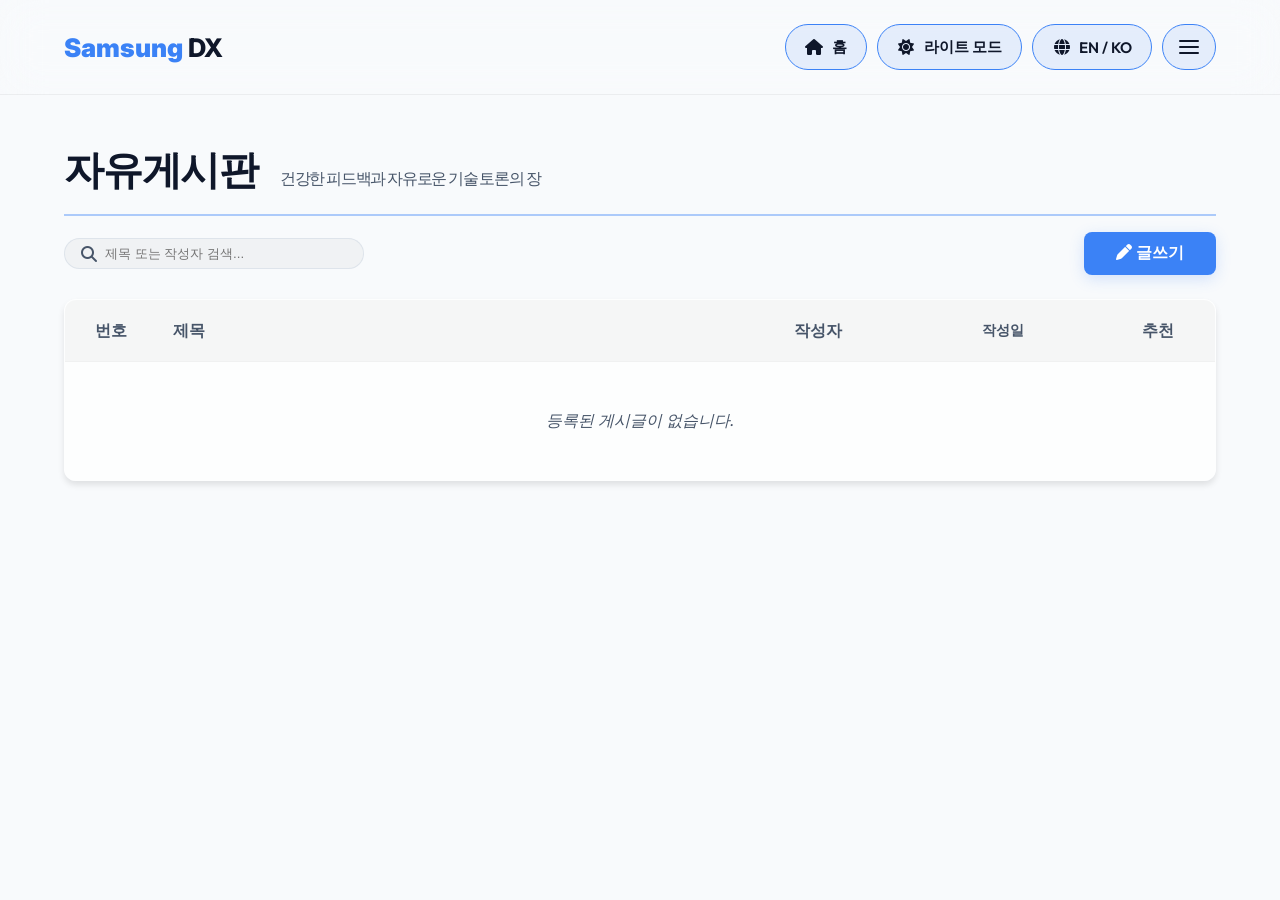
<file: board.html>
<!DOCTYPE html>
<html lang="ko">
<head>
    <meta charset="UTF-8">
    <meta name="viewport" content="width=device-width, initial-scale=1.0">
    <title>자유게시판 | Samsung DX</title>
    
    <!-- Fonts & Icons -->
    <link href="https://fonts.googleapis.com/css2?family=Inter:wght@300;400;500;600;800&family=Outfit:wght@400;600;800;900&display=swap" rel="stylesheet">
    <link rel="stylesheet" href="https://cdnjs.cloudflare.com/ajax/libs/font-awesome/6.4.0/css/all.min.css">
    
    <style>
        :root {
            /* Default Dark Mode */
            --bg-base: #030712;
            --bg-bento: rgba(17, 24, 39, 0.6);
            --bg-bento-hover: rgba(31, 41, 55, 0.8);
            --border-bento: rgba(59, 130, 246, 0.2);
            --border-highlight: rgba(59, 130, 246, 0.6);
            --text-primary: #f8fafc;
            --text-secondary: #cbd5e1;
            --accent-primary: #3b82f6;
            --accent-glow: 0 0 20px rgba(59, 130, 246, 0.5);
            --radius-lg: 24px;
            --transition: all 0.3s ease;
        }

        body.light-mode {
            --bg-base: #f8fafc;
            --bg-bento: rgba(255, 255, 255, 0.8);
            --bg-bento-hover: rgba(255, 255, 255, 1);
            --border-bento: rgba(203, 213, 225, 0.5);
            --border-highlight: rgba(59, 130, 246, 0.4);
            --text-primary: #0f172a;
            --text-secondary: #475569;
            --accent-glow: 0 4px 15px rgba(59, 130, 246, 0.2);
        }

        * { margin: 0; padding: 0; box-sizing: border-box; }
        
        body {
            background-color: var(--bg-base);
            color: var(--text-primary);
            font-family: 'Inter', sans-serif;
            min-height: 100vh;
            overflow-x: hidden;
            padding-bottom: 5rem;
            transition: background-color 0.5s ease, color 0.5s ease;
        }
        
        h1, h2, h3 { font-family: 'Outfit', sans-serif; font-weight: 800; letter-spacing: -0.03em; word-break: keep-all; }
        p { line-height: 1.6; word-break: keep-all; }

        /* Custom Scrollbar */
        ::-webkit-scrollbar { width: 6px; height: 6px; }
        ::-webkit-scrollbar-track { background: transparent; }
        ::-webkit-scrollbar-thumb { background: rgba(130, 130, 130, 0.4); border-radius: 10px; }
        ::-webkit-scrollbar-thumb:hover { background: rgba(130, 130, 130, 0.6); }

        /* Top Navigation */
        .navbar {
            display: flex;
            flex-direction: column;
            justify-content: center;
            align-items: stretch;
            padding: 1.5rem 5%;
            position: sticky;
            top: 0;
            z-index: 100;
            backdrop-filter: blur(20px);
            -webkit-backdrop-filter: blur(20px);
            border-bottom: 1px solid rgba(255,255,255,0.05);
            transition: all 0.3s ease;
        }
        body.light-mode .navbar { border-bottom: 1px solid rgba(0,0,0,0.05); }

        @keyframes expandMenu {
            from { opacity: 0; clip-path: inset(0 0 100% 0); transform: translateY(-10px); }
            to { opacity: 1; clip-path: inset(0 0 0 0); transform: translateY(0); }
        }

        /* Premium Morphing Hamburger */
        .hamburger-container {
            width: 20px;
            height: 14px;
            display: flex;
            flex-direction: column;
            justify-content: space-between;
            position: relative;
        }
        .ham-line {
            display: block;
            height: 2px;
            width: 100%;
            border-radius: 2px;
            background-color: var(--text-primary);
            transition: transform 0.4s cubic-bezier(0.4, 0, 0.2, 1), opacity 0.3s ease;
            transform-origin: center;
        }
        .hamburger-container.is-active .ham-line:nth-child(1) {
            transform: translateY(6px) rotate(45deg);
        }
        .hamburger-container.is-active .ham-line:nth-child(2) {
            opacity: 0;
            transform: scaleX(0);
        }
        .hamburger-container.is-active .ham-line:nth-child(3) {
            transform: translateY(-6px) rotate(-45deg);
        }

        .logo { font-size: 1.6rem; color: var(--text-primary); text-decoration: none; font-weight: 800; }
        .logo span { color: var(--accent-primary); font-weight: 900; }
        
        .glow-btn {
            background: rgba(59, 130, 246, 0.1); color: var(--text-primary);
            border: 1px solid var(--accent-primary); padding: 0.6rem 1.2rem;
            border-radius: 24px; cursor: pointer; font-weight: 600; transition: var(--transition);
            display: flex; align-items: center; justify-content: center; gap: 8px;
            height: 46px; white-space: nowrap; font-size: 0.95rem; text-decoration: none;
            font-family: 'Outfit';
        }
        .glow-btn i { font-size: 1rem; width: 1.2rem; text-align: center; }
        .glow-btn:hover { background: var(--accent-primary); box-shadow: var(--accent-glow); transform: translateY(-2px); }

        /* Board Container Layout */
        .page-container { max-width: 1200px; margin: 3rem auto; padding: 0 1.5rem; }
        .board-header { 
            display: flex; justify-content: space-between; align-items: flex-end; 
            margin-bottom: 1rem; border-bottom: 2px solid var(--border-highlight); padding-bottom: 1rem;
        }
        .board-header h1 { font-size: 2.5rem; }
        .board-header .subtitle { color: var(--text-secondary); margin-left: 1rem; font-weight: 400; font-size: 1rem; }
        
        .board-controls { display: flex; justify-content: space-between; margin-bottom: 1.5rem; align-items: center; }
        .search-bar { 
            display: flex; align-items: center; background: rgba(255,255,255,0.05); 
            border: 1px solid var(--border-bento); border-radius: 20px; padding: 0.4rem 1rem;
        }
        body.light-mode .search-bar { background: rgba(0,0,0,0.03); }
        .search-bar input { background: transparent; border: none; color: var(--text-primary); outline: none; padding-left: 0.5rem; width: 250px; }
        .primary-btn { 
            padding: 0.7rem 2rem; background: var(--accent-primary); color: white; 
            border: none; border-radius: 8px; font-weight: 600; cursor: pointer; 
            transition: 0.2s; box-shadow: var(--accent-glow); font-size: 1rem;
        }
        .primary-btn:hover { filter: brightness(1.1); transform: translateY(-2px); }

        /* List Table */
        .board-list { width: 100%; border-collapse: collapse; background: var(--bg-bento); border-radius: 12px; overflow: hidden; box-shadow: 0 4px 6px rgba(0,0,0,0.1); }
        body.light-mode .board-list { border: 1px solid var(--border-bento); }
        .board-list th, .board-list td { padding: 1.2rem 1rem; text-align: center; border-bottom: 1px solid rgba(255,255,255,0.05); }
        body.light-mode .board-list th, body.light-mode .board-list td { border-bottom-color: rgba(0,0,0,0.05); }
        .board-list th { color: var(--text-secondary); font-weight: 600; background: rgba(0,0,0,0.2); }
        body.light-mode .board-list th { background: rgba(0,0,0,0.03); }
        
        .board-list tr { transition: background 0.2s; }
        .board-list tr:hover { background: rgba(255,255,255,0.05); }
        body.light-mode .board-list tr:hover { background: rgba(0,0,0,0.02); }
        
        .col-id { width: 8%; color: var(--text-secondary); }
        .col-title { width: 50%; text-align: left !important; cursor: pointer; transition: 0.2s; font-weight: 500; }
        .col-title:hover { color: var(--accent-primary); text-decoration: underline; }
        .col-author { width: 15%; }
        .col-date { width: 17%; color: var(--text-secondary); font-size: 0.9rem; }
        .col-likes { width: 10%; color: #ef4444; font-weight: 600; }

        .lock-icon { color: var(--text-secondary); margin-right: 6px; font-size: 0.9em; }
        .empty-row { padding: 3rem !important; color: var(--text-secondary); font-style: italic; }

        /* Modal Overlay */
        .modal {
            position: fixed;
            top: 0; left: 0; width: 100%; height: 100%;
            background: rgba(0,0,0,0.4);
            backdrop-filter: blur(20px);
            -webkit-backdrop-filter: blur(20px);
            z-index: 2000;
            display: flex;
            justify-content: center;
            align-items: center;
            opacity: 0;
            visibility: hidden;
            transition: opacity 0.4s ease, visibility 0.4s;
        }
        .modal.active {
            opacity: 1;
            visibility: visible;
        }
        .modal-content {
            background: var(--bg-bento);
            border: 1px solid var(--border-highlight);
            border-radius: 40px;
            width: 95vw;
            max-width: 1200px;
            max-height: 85vh;
            padding: 3rem;
            position: relative;
            box-shadow: 0 25px 50px -12px rgba(0,0,0,0.5);
            transform: scale(0.95) translateY(20px);
            transition: all 0.4s cubic-bezier(0.16, 1, 0.3, 1);
            overflow-y: auto;
        }
        body.light-mode .modal-content {
            background: rgba(255, 255, 255, 0.95);
        }
        .modal.active .modal-content {
            transform: scale(1) translateY(0);
        }
        
        .close-modal {
            position: absolute;
            top: 1.5rem;
            right: 1.5rem;
            width: 40px;
            height: 40px;
            background: rgba(255, 255, 255, 0.1);
            border: none;
            color: var(--text-primary);
            border-radius: 50%;
            display: flex;
            align-items: center;
            justify-content: center;
            font-size: 1.2rem;
            cursor: pointer;
            transition: all 0.2s;
            z-index: 10;
        }
        .close-modal:hover {
            transform: rotate(90deg) scale(1.1);
            background: var(--accent-primary) !important;
            color: white !important;
        }
        body.light-mode .close-modal {
            background: rgba(0, 0, 0, 0.05);
            color: var(--text-primary);
        }
        body.light-mode .close-modal:hover {
            background: var(--accent-primary) !important;
            color: white !important;
        }

        /* Form Elements inside Modal */
        .form-group { margin-bottom: 1.2rem; }
        .form-input { 
            width: 100%; background: rgba(0,0,0,0.3); border: 1px solid var(--border-bento); 
            color: var(--text-primary); padding: 0.8rem 1rem; border-radius: 8px; font-family: 'Inter'; font-size: 1rem;
        }
        body.light-mode .form-input { background: white; border-color: #cbd5e1; color: #0f172a; }
        .form-input:focus { outline: none; border-color: var(--accent-primary); }
        
        /* Custom View Post Modal specific */
        .view-title { font-size: 1.8rem; margin-bottom: 0.5rem; word-break: break-all;}
        .view-meta { display: flex; gap: 1rem; color: var(--text-secondary); font-size: 0.9rem; margin-bottom: 1.5rem; padding-bottom: 1rem; border-bottom: 1px solid rgba(255,255,255,0.1); }
        body.light-mode .view-meta { border-bottom-color: rgba(0,0,0,0.1); }
        .view-content { min-height: 150px; font-size: 1.05rem; line-height: 1.7; white-space: pre-wrap; margin-bottom: 2rem; color: var(--text-primary); }
        .view-actions { display: flex; justify-content: space-between; align-items: center; margin-top: 2rem; padding-top: 1rem; border-top: 1px solid rgba(255,255,255,0.1); }
        body.light-mode .view-actions { border-top-color: rgba(0,0,0,0.1); }
        
        .view-btn { background: none; border: none; color: var(--text-secondary); cursor: pointer; font-size: 1rem; display: flex; align-items: center; gap: 8px; transition: 0.2s; }
        .view-btn:hover { color: var(--accent-primary); }

        @media (max-width: 768px) {
            .board-controls { flex-direction: column; gap: 1rem; align-items: stretch; }
            .col-author, .col-date, .col-id { display: none; }
            .col-title { width: 80%; }
            .modal-content { padding: 1.5rem; }
        }
    </style>
</head>
<body>
    <nav class="navbar">
        <div style="display: flex; justify-content: space-between; align-items: center; width: 100%;">
            <a href="index.html" class="logo">
                <span>Samsung</span> DX
            </a>
            <div style="display: flex; gap: 0.6rem; align-items: center;">
                <a href="index.html" class="glow-btn">
                    <i class="fa-solid fa-house"></i>
                    <span data-i18n="nav_home">홈</span>
                </a>
                <button class="glow-btn" id="themeToggle" onclick="toggleTheme()" title="Theme Toggle">
                    <i class="fa-solid fa-moon"></i>
                    <span id="themeText" data-i18n="theme_dark">다크 모드</span>
                </button>
                <button class="glow-btn" onclick="toggleLanguage()">
                    <i class="fa-solid fa-globe"></i>
                    <span>EN / KO</span>
                </button>
                <button class="glow-btn" onclick="toggleMenu()" title="전체 메뉴" style="padding-left: 1rem; padding-right: 1rem;">
                    <div id="hamburgerIcon" class="hamburger-container">
                        <span class="ham-line"></span>
                        <span class="ham-line"></span>
                        <span class="ham-line"></span>
                    </div>
                </button>
            </div>
        </div>

        <div id="navMenu" class="nav-menu-bento">
            <div class="menu-bento-container" style="display: grid; grid-template-columns: repeat(auto-fit, minmax(300px, 1fr)); gap: 1.5rem; padding: 3rem 5%; max-width: 1400px; margin: 0 auto;">
                
                <!-- Navigation Card -->
                <div class="menu-group-card" style="--order: 1;">
                    <div class="menu-group-label">About & Achievements</div>
                    <div class="menu-items-grid">
                        <a href="index.html#hero" class="menu-item-link" data-i18n="nav_vision"></a>
                        <a href="index.html#profile" class="menu-item-link" data-i18n="nav_profile"></a>
                        <a href="index.html#awards" class="menu-item-link" data-i18n="nav_awards"></a>
                    </div>
                </div>
                
                <!-- Projects Card -->
                <div class="menu-group-card" style="--order: 2;">
                    <div class="menu-group-label">Project Portfolio</div>
                    <div class="menu-items-grid">
                        <a href="index.html#project-rc" class="menu-item-link" data-i18n="nav_rc"></a>
                        <a href="index.html#project-robot" class="menu-item-link" data-i18n="nav_robot"></a>
                        <a href="index.html#project-fridge" class="menu-item-link" data-i18n="nav_fridge"></a>
                    </div>
                </div>

                <!-- Social & Contact Card -->
                <div class="menu-group-card" style="--order: 3;">
                    <div class="menu-group-label">Connect</div>
                    <div class="menu-items-grid">
                        <a href="https://www.youtube.com/@%EA%B8%88%EC%84%B1%EA%B3%A8%EB%93%9C%EC%8A%A4%ED%83%80" target="_blank" class="menu-item-link" data-i18n="nav_youtube"></a>
                        <a href="mailto:jyoung0588@dongyang.ac.kr" class="menu-item-link" data-i18n="nav_email"></a>
                        <a href="tel:010-4408-0588" class="menu-item-link" data-i18n="nav_phone"></a>
                    </div>
                </div>
            </div>
            
            <style>
                .nav-menu-bento {
                    max-height: 0;
                    opacity: 0;
                    overflow: hidden;
                    transition: all 0.6s cubic-bezier(0.4, 0, 0.2, 1);
                    background: transparent;
                    backdrop-filter: blur(25px);
                    -webkit-backdrop-filter: blur(25px);
                    margin-top: 0;
                }
                .nav-menu-bento.active {
                    max-height: 600px;
                    opacity: 1;
                    margin-top: 1.5rem;
                }
                .menu-group-card {
                    background: var(--bg-bento);
                    border: 1px solid var(--border-bento);
                    border-radius: 20px;
                    padding: 1.5rem;
                    text-align: left;
                    opacity: 0;
                    transform: translateY(20px);
                    transition: all 0.5s cubic-bezier(0.4, 0, 0.2, 1);
                }
                .nav-menu-bento.active .menu-group-card {
                    opacity: 1;
                    transform: translateY(0);
                    transition-delay: calc(var(--order) * 0.1s + 0.2s);
                }
                .menu-group-card:hover {
                    border-color: var(--border-highlight);
                    background: var(--bg-bento-hover);
                    transform: translateY(-5px);
                    box-shadow: 0 10px 30px rgba(0,0,0,0.2);
                }
                .menu-group-label {
                    font-size: 0.7rem;
                    text-transform: uppercase;
                    color: var(--accent-primary);
                    font-weight: 800;
                    letter-spacing: 2px;
                    margin-bottom: 1.2rem;
                    opacity: 0.8;
                }
                .menu-items-grid {
                    display: flex;
                    flex-direction: column;
                    gap: 0.5rem;
                }
                .menu-item-link {
                    padding: 0.8rem 1rem;
                    border-radius: 12px;
                    color: var(--text-primary);
                    text-decoration: none;
                    font-weight: 600;
                    display: flex;
                    align-items: center;
                    gap: 1rem;
                    transition: all 0.2s cubic-bezier(0.4, 0, 0.2, 1);
                    font-size: 1rem;
                    border: 1px solid transparent;
                }
                .menu-item-link i {
                    width: 24px;
                    font-size: 1.2rem;
                    color: var(--accent-primary);
                    text-align: center;
                }
                .menu-item-link:hover {
                    background: rgba(59, 130, 246, 0.1);
                    border-color: rgba(59, 130, 246, 0.2);
                    transform: translateX(8px);
                    color: var(--accent-primary);
                }
                body.light-mode .menu-group-card {
                    background: rgba(255, 255, 255, 0.9);
                    border-color: rgba(0, 0, 0, 0.05);
                }

                /* Comment Section Styles */
                .comment-section {
                    margin-top: 2rem;
                    padding-top: 1.5rem;
                    border-top: 1px solid var(--border-bento);
                }
                .comment-header {
                    font-weight: 700;
                    margin-bottom: 1rem;
                    display: flex;
                    align-items: center;
                    gap: 0.5rem;
                    color: var(--text-primary);
                }
                #commentCount {
                    color: var(--accent-primary);
                }
                .comment-list {
                    display: flex;
                    flex-direction: column;
                    gap: 1rem;
                    margin-bottom: 1.5rem;
                    max-height: 300px;
                    overflow-y: auto;
                    padding-right: 0.5rem;
                }
                .comment-item {
                    padding: 0.8rem;
                    background: rgba(255, 255, 255, 0.03);
                    border-radius: 12px;
                    border: 1px solid rgba(255, 255, 255, 0.05);
                }
                .comment-meta {
                    display: flex;
                    justify-content: space-between;
                    font-size: 0.8rem;
                    margin-bottom: 0.4rem;
                }
                .comment-author {
                    font-weight: 700;
                    color: var(--accent-primary);
                }
                .comment-date {
                    color: var(--text-secondary);
                    font-size: 0.75rem;
                }
                .comment-body {
                    color: var(--text-primary);
                    font-size: 0.9rem;
                    line-height: 1.4;
                    word-break: break-all;
                }
                .comment-delete {
                    cursor: pointer;
                    color: #ef4444;
                    opacity: 0.6;
                    margin-left: 0.5rem;
                }
                .comment-delete:hover {
                    opacity: 1;
                }
                .comment-form {
                    background: rgba(255, 255, 255, 0.05);
                    padding: 1rem;
                    border-radius: 12px;
                }
                .comment-input {
                    background: rgba(0, 0, 0, 0.2);
                    border: 1px solid rgba(255, 255, 255, 0.1);
                    border-radius: 8px;
                    padding: 0.5rem 0.8rem;
                    color: white;
                    font-size: 0.9rem;
                }
                .comment-input:focus {
                    outline: none;
                    border-color: var(--accent-primary);
                }
                .comment-submit-btn {
                    background: var(--accent-primary);
                    color: white;
                    border: none;
                    border-radius: 8px;
                    padding: 0.5rem 1.2rem;
                    font-weight: 700;
                    cursor: pointer;
                    transition: 0.2s;
                }
                .comment-submit-btn:hover {
                    transform: translateY(-2px);
                    box-shadow: 0 4px 12px rgba(59, 130, 246, 0.3);
                }
                body.light-mode .comment-item {
                    background: rgba(0, 0, 0, 0.02);
                    border-color: rgba(0, 0, 0, 0.05);
                }
                body.light-mode .comment-input {
                    background: white;
                    border-color: #ddd;
                    color: #333;
                }
                .comment-actions {
                    display: flex;
                    gap: 1rem;
                    margin-top: 0.6rem;
                    border-top: 1px solid rgba(255, 255, 255, 0.05);
                    padding-top: 0.5rem;
                    justify-content: flex-end;
                }
                .comment-action-btn {
                    font-size: 0.75rem;
                    cursor: pointer;
                    display: flex;
                    align-items: center;
                    gap: 0.3rem;
                    transition: 0.2s;
                    color: var(--text-secondary);
                }
                .comment-action-btn.like:hover {
                    color: var(--accent-primary);
                }
                .comment-action-btn.dislike:hover {
                    color: #ef4444;
                }
                body.light-mode .comment-actions {
                    border-top-color: rgba(0, 0, 0, 0.05);
                }
            </style>
        </div>
        <script>
            function toggleMenu() {
                const menu = document.getElementById('navMenu');
                const hamburgerIcon = document.getElementById('hamburgerIcon');
                
                menu.classList.toggle('active');
                hamburgerIcon.classList.toggle('is-active');
            }
        </script>
    </nav>

    <div class="page-container">
        <div class="board-header">
            <div>
                <h1 data-i18n="board_page_title">자유게시판 <span class="subtitle">건강한 피드백과 자유로운 기술 토론의 장</span></h1>
            </div>
        </div>

        <div class="board-controls">
            <div class="search-bar">
                <i class="fa-solid fa-magnifying-glass" style="color: var(--text-secondary);"></i>
                <input type="text" id="searchInput" placeholder="제목 또는 작성자 검색..." onkeyup="if(event.key==='Enter') renderBoard()" data-i18n="board_search_ph">
            </div>
            <button class="primary-btn" onclick="openModal('writeModal')" data-i18n="board_btn_write"><i class="fa-solid fa-pen"></i> 글쓰기</button>
        </div>

        <table class="board-list">
            <thead>
                <tr>
                    <th class="col-id" data-i18n="col_id">번호</th>
                    <th class="col-title" data-i18n="col_title">제목</th>
                    <th class="col-author" data-i18n="col_author">작성자</th>
                    <th class="col-date" data-i18n="col_date">작성일</th>
                    <th class="col-likes" data-i18n="col_likes">추천</th>
                </tr>
            </thead>
            <tbody id="boardTableBody">
                <!-- Rows render here -->
            </tbody>
        </table>
    </div>

    <!-- Write Modal -->
    <div id="writeModal" class="modal" onclick="if(event.target===this) closeModal('writeModal')">
        <div class="modal-content">
            <i class="fa-solid fa-xmark close-modal" onclick="closeModal('writeModal')"></i>
            <h2 style="margin-bottom: 1.5rem;" data-i18n="modal_write_title">게시글 작성</h2>
            <div class="form-group">
                <input type="text" id="writeTitle" class="form-input" placeholder="제목을 입력하세요" data-i18n="modal_ph_title">
            </div>
            <div style="display: flex; gap: 1rem;">
                <div class="form-group" style="flex: 1;">
                    <input type="text" id="writeName" class="form-input" placeholder="작성자 이름" data-i18n="modal_ph_name">
                </div>
                <div class="form-group" style="flex: 1;">
                    <input type="password" id="writePw" class="form-input" placeholder="비밀번호 (수정/삭제용)" autocomplete="new-password" data-i18n="modal_ph_pw">
                </div>
            </div>
            <div class="form-group">
                <label style="display: flex; align-items: center; gap: 0.5rem; cursor: pointer; color: var(--text-secondary); margin-bottom: 1rem;">
                    <input type="checkbox" id="writeSecret" style="transform: scale(1.2);"> <span data-i18n="modal_secret">🔒 비밀글로 작성하기</span>
                </label>
            </div>
            <div class="form-group">
                <textarea id="writeContent" class="form-input" rows="8" placeholder="내용을 자유롭게 입력해주세요!" style="resize: vertical;" data-i18n="modal_ph_content"></textarea>
            </div>
            <button class="primary-btn" style="width: 100%;" onclick="submitPost()" data-i18n="modal_btn_submit">등록하기</button>
        </div>
    </div>

    <!-- View Modal -->
    <div id="viewModal" class="modal" onclick="if(event.target===this) closeModal('viewModal')">
        <div class="modal-content">
            <i class="fa-solid fa-xmark close-modal" onclick="closeModal('viewModal')"></i>
            <h2 id="viewTitle" class="view-title">제목</h2>
            <div class="view-meta">
                <span><i class="fa-solid fa-user"></i> <span id="viewAuthor">작성자</span></span>
                <span><i class="fa-regular fa-clock"></i> <span id="viewDate">작성일</span></span>
            </div>
            <div id="viewContent" class="view-content">내용</div>
            
            <div class="view-actions">
                <button class="view-btn" id="btnLike" style="color: #ef4444; font-weight: 600;" onclick="likeCurrentPost()">
                    <span data-i18n="modal_btn_like"><i class="fa-solid fa-heart"></i> 추천</span> <span id="viewLikes">0</span>
                </button>
                <button class="view-btn" onclick="deleteCurrentPost()" data-i18n="modal_btn_delete">
                    <i class="fa-solid fa-trash"></i> 삭제
                </button>
            </div>

            <!-- Comment Section -->
            <div class="comment-section">
                <div class="comment-header">
                    <i class="fa-solid fa-comments"></i> 댓글 <span id="commentCount">0</span>
                </div>
                
                <div id="commentList" class="comment-list">
                    <!-- Comments render here -->
                </div>

                <div class="comment-form">
                    <div style="display: flex; gap: 0.5rem; margin-bottom: 0.5rem;">
                        <input type="text" id="commentName" placeholder="작성자" class="comment-input" style="flex: 1;">
                        <input type="password" id="commentPw" placeholder="비밀번호" class="comment-input" style="flex: 1;">
                    </div>
                    <div style="display: flex; gap: 0.5rem;">
                        <textarea id="commentContent" placeholder="댓글을 남겨보세요..." class="comment-input" style="flex: 1; resize: none;" rows="2"></textarea>
                        <button class="comment-submit-btn" onclick="submitComment()">등록</button>
                    </div>
                </div>
            </div>
        </div>
    </div>

    <script>
        let currentOpenPostId = null;

        // Theme Logic
        function updateThemeUI(isLight) {
            const icon = document.querySelector('#themeToggle i');
            const textSpan = document.getElementById('themeText');
            icon.className = isLight ? 'fa-solid fa-sun' : 'fa-solid fa-moon';
            if (textSpan) {
                const key = isLight ? 'theme_light' : 'theme_dark';
                textSpan.setAttribute('data-i18n', key);
                if (typeof i18n !== 'undefined' && i18n[currentLang]) {
                    textSpan.innerText = i18n[currentLang][key];
                }
            }
        }

        function toggleTheme() {
            const isLight = document.body.classList.toggle('light-mode');
            localStorage.setItem('portfolio-theme', isLight ? 'light' : 'dark');
            updateThemeUI(isLight);
        }
        (function() {
            const savedTheme = localStorage.getItem('portfolio-theme');
            const isLight = savedTheme !== 'dark';
            if (isLight) {
                document.body.classList.add('light-mode');
            } else {
                document.body.classList.remove('light-mode');
            }
            updateThemeUI(isLight);
        })();

        // Modal Logic
        function openModal(id) {
            document.getElementById(id).classList.add('active');
        }
        function closeModal(id) {
            document.getElementById(id).classList.remove('active');
        }

        // Board Logic
        function getMessages() {
            let messages = JSON.parse(localStorage.getItem('amk_board')) || [];
            // Migrate legacy data
            let needsSave = false;
            messages.forEach(msg => {
                if(!msg.id) { msg.id = Date.now().toString(36) + Math.random().toString(36).substr(2); needsSave = true; }
                if(msg.likes === undefined) { msg.likes = 0; needsSave = true; }
                if(msg.password === undefined) { msg.password = '0000'; needsSave = true; }
                if(msg.title === undefined) { msg.title = "자유게시판 게시글입니다."; needsSave = true; }
            });
            if(needsSave) localStorage.setItem('amk_board', JSON.stringify(messages));
            return messages;
        }

        function renderBoard() {
            const tbody = document.getElementById('boardTableBody');
            const searchKeyword = document.getElementById('searchInput').value.toLowerCase().trim();
            const messages = getMessages();
            
            tbody.innerHTML = '';
            
            // Filter
            const filtered = messages.filter(m => 
                m.title.toLowerCase().includes(searchKeyword) || 
                m.name.toLowerCase().includes(searchKeyword)
            ).reverse(); // newest first
            
            if (filtered.length === 0) {
                const emptyMsg = (typeof currentLang !== 'undefined' && currentLang === 'en') ? "No posts found." : "등록된 게시글이 없습니다.";
                tbody.innerHTML = `<tr><td colspan="5" class="empty-row">${emptyMsg}</td></tr>`;
                return;
            }

            filtered.forEach((msg, idx) => {
                const tr = document.createElement('tr');
                const secretTxt = (typeof currentLang !== 'undefined' && currentLang === 'en') ? "Secret Post." : "비밀글입니다.";
                const commentCount = (msg.comments && msg.comments.length > 0) ? ` <span style="color: var(--accent-primary); font-size: 0.85rem; font-weight: 700;">[${msg.comments.length}]</span>` : '';
                const displayTitle = (msg.isSecret ? `<i class="fa-solid fa-lock lock-icon"></i>${secretTxt}` : msg.title) + commentCount;
                
                tr.innerHTML = `
                    <td class="col-id">${filtered.length - idx}</td>
                    <td class="col-title">${displayTitle}</td>
                    <td class="col-author">${msg.name}</td>
                    <td class="col-date">${msg.date}</td>
                    <td class="col-likes">${msg.likes > 0 ? '<i class="fa-solid fa-heart"></i> ' + msg.likes : '-'}</td>
                `;
                tr.querySelector('.col-title').onclick = () => viewPost(msg.id);
                tbody.appendChild(tr);
            });
        }

        function submitPost() {
            const title = document.getElementById('writeTitle').value.trim();
            const name = document.getElementById('writeName').value.trim();
            const password = document.getElementById('writePw').value.trim();
            const content = document.getElementById('writeContent').value.trim();
            const isSecret = document.getElementById('writeSecret').checked;
            
            if(!title || !name || !password || !content) {
                alert('모든 항목을 입력해주세요.');
                return;
            }
            
            const messages = getMessages();
            const date = new Date().toLocaleDateString('ko-KR', { year: 'numeric', month: '2-digit', day: '2-digit', hour: '2-digit', minute:'2-digit' });
            const id = Date.now().toString(36) + Math.random().toString(36).substr(2);
            
            messages.push({ id, title, name, password, content, date, likes: 0, isSecret });
            localStorage.setItem('amk_board', JSON.stringify(messages));
            
            // Clear
            document.getElementById('writeTitle').value = '';
            document.getElementById('writeName').value = '';
            document.getElementById('writePw').value = '';
            document.getElementById('writeContent').value = '';
            document.getElementById('writeSecret').checked = false;
            
            closeModal('writeModal');
            renderBoard();
        }

        function viewPost(id) {
            const messages = getMessages();
            const msg = messages.find(m => m.id === id);
            if(!msg) return;

            if (msg.isSecret) {
                const pw = prompt('비밀글입니다. 비밀번호를 입력하세요:', '');
                if (pw === null) return;
                if (pw !== msg.password) {
                    alert('비밀번호가 일치하지 않습니다.');
                    return;
                }
            }

            currentOpenPostId = id;
            document.getElementById('viewTitle').textContent = msg.title;
            document.getElementById('viewAuthor').textContent = msg.name;
            document.getElementById('viewDate').textContent = msg.date;
            document.getElementById('viewContent').textContent = msg.content;
            document.getElementById('viewLikes').textContent = msg.likes;
            
            openModal('viewModal');
            renderComments(id);
        }

        function renderComments(postId) {
            const messages = getMessages();
            const msg = messages.find(m => m.id === postId);
            if(!msg) return;

            const commentList = document.getElementById('commentList');
            const commentCount = document.getElementById('commentCount');
            const comments = msg.comments || [];

            commentCount.textContent = comments.length;
            commentList.innerHTML = '';

            if(comments.length === 0) {
                commentList.innerHTML = '<div style="text-align: center; color: var(--text-secondary); font-size: 0.85rem; padding: 1rem;">아직 댓글이 없습니다. 첫 댓글을 남겨보세요!</div>';
                return;
            }

            comments.forEach(c => {
                const item = document.createElement('div');
                item.className = 'comment-item';
                item.innerHTML = `
                    <div class="comment-meta">
                        <div>
                            <span class="comment-author">${c.name}</span>
                            <span class="comment-date">${c.date}</span>
                        </div>
                        <i class="fa-solid fa-trash comment-delete" onclick="deleteComment('${postId}', '${c.id}')"></i>
                    </div>
                    <div class="comment-body">${c.content.replace(/\n/g, '<br>')}</div>
                    <div class="comment-actions">
                        <span class="comment-action-btn like" onclick="likeComment('${postId}', '${c.id}')">
                            <i class="fa-solid fa-thumbs-up"></i> ${c.likes || 0}
                        </span>
                        <span class="comment-action-btn dislike" onclick="dislikeComment('${postId}', '${c.id}')">
                            <i class="fa-solid fa-thumbs-down"></i> ${c.dislikes || 0}
                        </span>
                    </div>
                `;
                commentList.appendChild(item);
            });
        }

        function likeComment(postId, commentId) {
            const messages = getMessages();
            const msg = messages.find(m => m.id === postId);
            const comment = msg.comments.find(c => c.id === commentId);
            if(comment) {
                comment.likes = (comment.likes || 0) + 1;
                localStorage.setItem('amk_board', JSON.stringify(messages));
                renderComments(postId);
            }
        }

        function dislikeComment(postId, commentId) {
            const messages = getMessages();
            const msg = messages.find(m => m.id === postId);
            const comment = msg.comments.find(c => c.id === commentId);
            if(comment) {
                comment.dislikes = (comment.dislikes || 0) + 1;
                localStorage.setItem('amk_board', JSON.stringify(messages));
                renderComments(postId);
            }
        }

        function submitComment() {
            if(!currentOpenPostId) return;

            const name = document.getElementById('commentName').value.trim();
            const password = document.getElementById('commentPw').value.trim();
            const content = document.getElementById('commentContent').value.trim();

            if(!name || !password || !content) {
                alert('이름, 비밀번호, 내용을 모두 입력해주세요.');
                return;
            }

            const messages = getMessages();
            const msgIndex = messages.findIndex(m => m.id === currentOpenPostId);
            if(msgIndex === -1) return;

            if(!messages[msgIndex].comments) messages[msgIndex].comments = [];

            const newComment = {
                id: Date.now().toString(36) + Math.random().toString(36).substr(2),
                name,
                password,
                content,
                likes: 0,
                dislikes: 0,
                date: new Date().toLocaleDateString('ko-KR', { month: '2-digit', day: '2-digit', hour: '2-digit', minute:'2-digit' })
            };

            messages[msgIndex].comments.push(newComment);
            localStorage.setItem('amk_board', JSON.stringify(messages));

            // Clear form
            document.getElementById('commentName').value = '';
            document.getElementById('commentPw').value = '';
            document.getElementById('commentContent').value = '';

            renderComments(currentOpenPostId);
        }

        function deleteComment(postId, commentId) {
            const messages = getMessages();
            const msgIndex = messages.findIndex(m => m.id === postId);
            if(msgIndex === -1) return;

            const comments = messages[msgIndex].comments || [];
            const commentIndex = comments.findIndex(c => c.id === commentId);
            if(commentIndex === -1) return;

            const pw = prompt('댓글을 삭제하시겠습니까? 비밀번호를 입력하세요:', '');
            if(pw === null) return;

            if(pw === comments[commentIndex].password) {
                comments.splice(commentIndex, 1);
                localStorage.setItem('amk_board', JSON.stringify(messages));
                renderComments(postId);
            } else {
                alert('비밀번호가 일치하지 않습니다.');
            }
        }

        function likeCurrentPost() {
            if(!currentOpenPostId) return;
            const messages = getMessages();
            const msg = messages.find(m => m.id === currentOpenPostId);
            if(msg) {
                msg.likes++;
                localStorage.setItem('amk_board', JSON.stringify(messages));
                document.getElementById('viewLikes').textContent = msg.likes;
                renderBoard();
            }
        }

        function deleteCurrentPost() {
            if(!currentOpenPostId) return;
            const messages = getMessages();
            const index = messages.findIndex(m => m.id === currentOpenPostId);
            if(index !== -1) {
                const pw = prompt('게시글을 삭제하시겠습니까? 비밀번호를 입력하세요:', '');
                if (pw === null) return;
                if(pw === messages[index].password) {
                    messages.splice(index, 1);
                    localStorage.setItem('amk_board', JSON.stringify(messages));
                    closeModal('viewModal');
                    renderBoard();
                    alert('성공적으로 삭제되었습니다.');
                } else {
                    alert('비밀번호가 일치하지 않습니다.');
                }
            }
        }

        // Init
        document.addEventListener('DOMContentLoaded', renderBoard);
    </script>
    <script src="js/i18n.js"></script>
</body>
</html>
</file>
